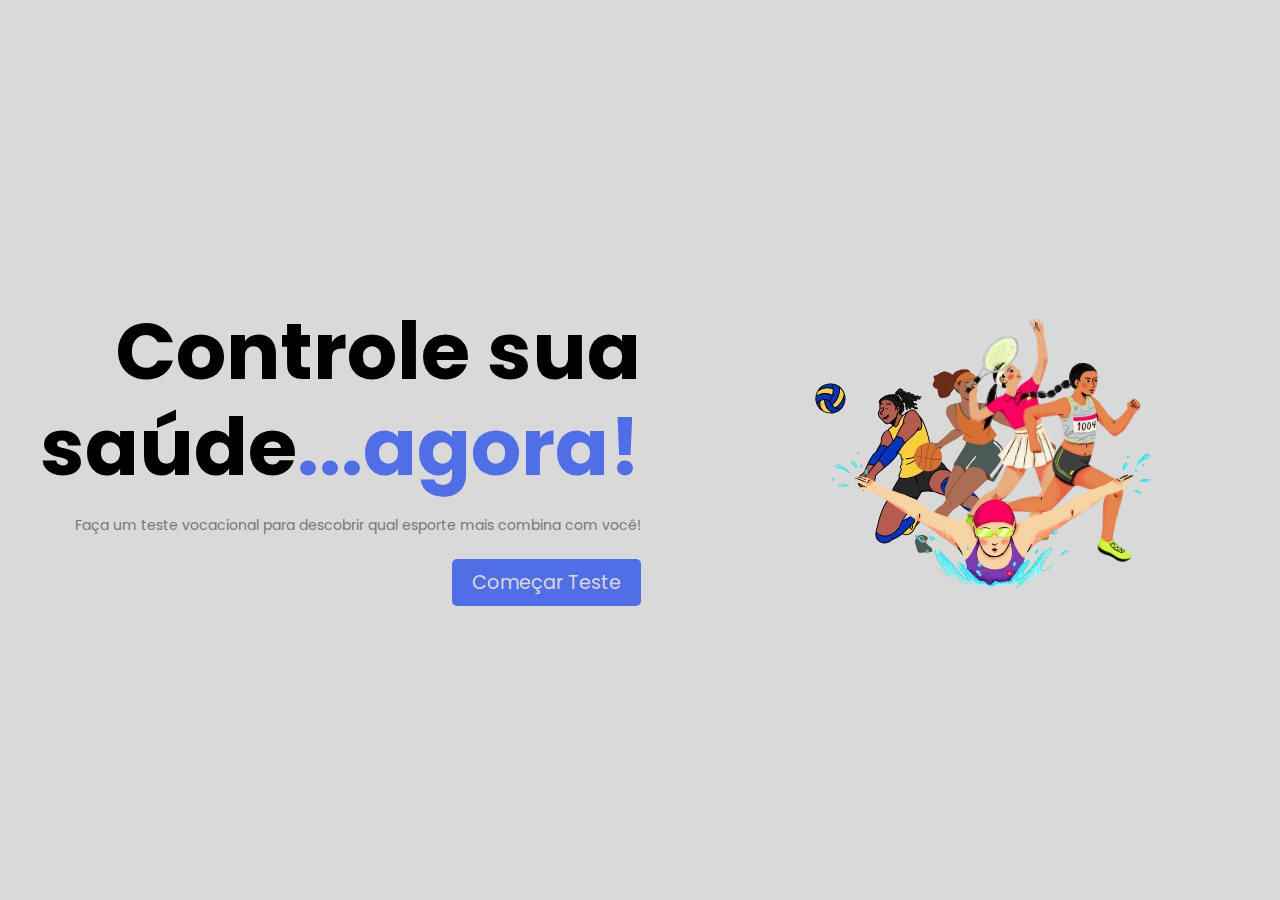
<file: index.html>
<!DOCTYPE html>
<html lang="en">

<head>
  <meta charset="UTF-8">
  <meta name="viewport" content="width=device-width, initial-scale=1.0">
  <link rel="shortcut icon" type="imagex/png" href="./img/LogoEsporte.png">
  <link rel="stylesheet" href="./styles/index.css">
  <title>Teste Vocacional Esportivo</title>
</head>

<body>
  <div class="introduction">
    <div>
      <h1>Controle sua saúde<span>...agora!</span></h1>
      <p>Faça um teste vocacional para descobrir qual esporte mais combina com você!</p>
      <a href="./view/teste.html">Começar Teste</a>
    </div>

    <img src="./img/imgEsporte.png">
  </div>
</body>

</html>
</file>
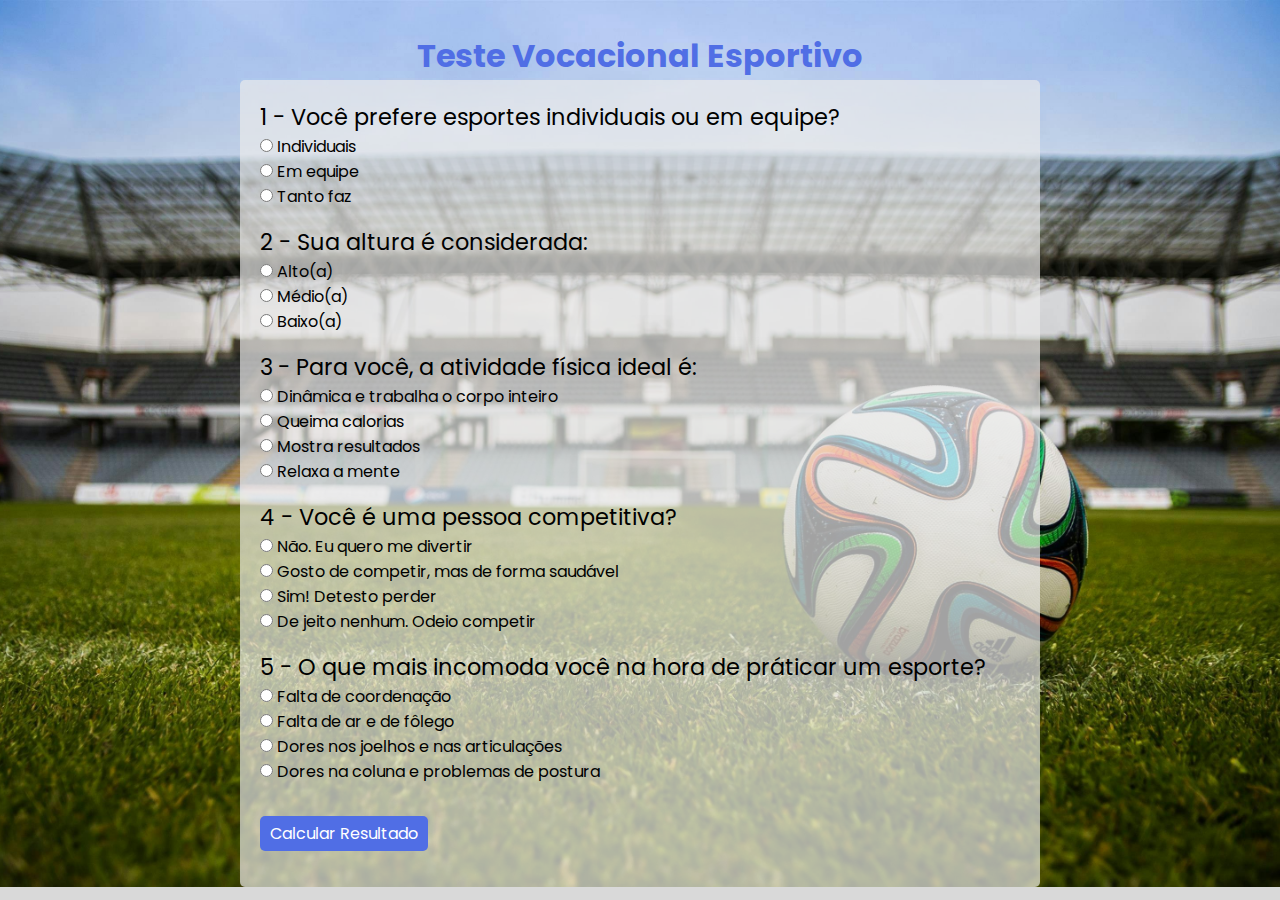
<file: view/teste.html>
<!DOCTYPE html>
<html lang="pt-BR">

<head>
  <meta charset="UTF-8">
  <meta name="viewport" content="width=device-width, initial-scale=1.0">
  <link rel="shortcut icon" type="imagex/png" href="../img/LogoEsporte.png">
  <link rel="stylesheet" href="../styles/teste.css">
  <title>Teste Vocacional Esportivo</title>
</head>

<body>
  <h1>Teste Vocacional Esportivo</h1>
  <div class="container">
    <div class="question">
      <label for="question1">1 - Você prefere esportes individuais ou em equipe?</label><br>
      <input type="radio" id="individual" name="question1" value="individual"> Individuais<br>
      <input type="radio" id="team" name="question1" value="team"> Em equipe<br>
      <input type="radio" id="either" name="question1" value="either"> Tanto faz<br>
    </div>

    <div class="question">
      <label for="question2">2 - Sua altura é considerada:</label><br>
      <input type="radio" id="tall" name="question2" value="tall"> Alto(a)<br>
      <input type="radio" id="medium" name="question2" value="medium"> Médio(a)<br>
      <input type="radio" id="short" name="question2" value="short"> Baixo(a)<br>
    </div>

    <div class="question">
      <label for="question3">3 - Para você, a atividade física ideal é:</label><br>
      <input type="radio" id="dynamic" name="question3" value="dynamic"> Dinâmica e trabalha o corpo inteiro<br>
      <input type="radio" id="burn_calories" name="question3" value="burn_calories"> Queima calorias<br>
      <input type="radio" id="shows_results" name="question3" value="shows_results"> Mostra resultados<br>
      <input type="radio" id="relaxes_mind" name="question3" value="relaxes_mind"> Relaxa a mente<br>
    </div>

    <div class="question">
      <label for="question4">4 - Você é uma pessoa competitiva?</label><br>
      <input type="radio" id="not_competitive" name="question4" value="not_competitive"> Não. Eu quero me divertir<br>
      <input type="radio" id="healthy_competitive" name="question4" value="healthy_competitive"> Gosto de competir, mas de forma saudável<br>
      <input type="radio" id="very_competitive" name="question4" value="very_competitive"> Sim! Detesto perder<br>
      <input type="radio" id="hate_competition" name="question4" value="hate_competition"> De jeito nenhum. Odeio competir<br>
    </div>

    <div class="question">
      <label for="question5">5 - O que mais incomoda você na hora de práticar um esporte?</label><br>
      <input type="radio" id="coordination" name="question5" value="coordination"> Falta de coordenação<br>
      <input type="radio" id="breathlessness" name="question5" value="breathlessness"> Falta de ar e de fôlego<br>
      <input type="radio" id="joint_pain" name="question5" value="joint_pain"> Dores nos joelhos e nas articulações<br>
      <input type="radio" id="back_pain" name="question5" value="back_pain"> Dores na coluna e problemas de postura<br>
    </div>

    <button onclick="showResult()">Calcular Resultado</button>

    <div class="result" id="result"></div>
  </div>




  <script src="../js/script.js"></script>

</body>

</html>
</file>
<file: styles/index.css>
@import url("https://fonts.googleapis.com/css2?family=Poppins:ital,wght@0,100;0,200;0,300;0,400;0,500;0,600;0,700;0,800;0,900;1,100;1,200;1,300;1,400;1,500;1,600;1,700;1,800;1,900&display=swap");

* {
  box-sizing: border-box;
  padding: 0;
  margin: 0;
  font-family: "Poppins", sans-serif;
}

body {
  background-color: #d9d9d9;
}

.introduction {
  display: grid;
  grid-template-columns: 1fr 1fr;
  justify-items: center;
  align-items: center;
  height: 100vh;
}

.introduction div {
  padding: 40px;
  text-align: right;
}

h1 {
  font-size: 5rem;
  line-height: 1.2;
  margin-bottom: 1.2rem;
}

h1 span {
 color: #506ee5;
}

p {
  font-size: .875rem;
  color: #7a7676;
  margin-bottom: 2rem;
}

a {
  padding: 10px 20px;
  font-size: 1.2rem;
  text-decoration: none;
  background-color: #506ee5;
  border-radius: 5px;
  color: #d9d9d9;
  transition: .34s;
}

a:hover {
  font-size: 1.4rem;
}

img {
  max-width: 100%;
}

@media (max-width: 950px) {
  .introduction {
    grid-template-columns: 1fr;
  }

  img {
    grid-row: 1;
  }

  .introduction div {
    text-align: center;
  }

  h1 {
    font-size: 4rem;
  }
}
</file>
<file: styles/teste.css>
@import url("https://fonts.googleapis.com/css2?family=Poppins:ital,wght@0,100;0,200;0,300;0,400;0,500;0,600;0,700;0,800;0,900;1,100;1,200;1,300;1,400;1,500;1,600;1,700;1,800;1,900&display=swap");

* {
  box-sizing: border-box;
  padding: 0;
  margin: 0;
  font-family: "Poppins", sans-serif;
}

body {
  height: 100%;
  background-color: #d9d9d9;
  display: flex;
  flex-direction: column;
  justify-content: center;
  align-items: center;
  background-image: url(../img/fut.jpg);
  background-repeat: no-repeat;
  background-position: center top;
  background-size: cover;
}

.container {
  background-color: #ebebebb0;
  padding: 20px;
  border-radius: 5px;
  width: 800px;
}

h1 {
  font-size: 2rem;
  color: #506ee5;
  margin-top: 2rem;
}

.question {
  margin-bottom: 1rem;
}

button {
  padding: 5px 10px;
  border-radius: 5px;
  border: none;
  background-color: #506ee5;
  font-size: 1rem;
  color: #fff;
  margin-top: 1rem;
  margin-bottom: 1rem;
  cursor: pointer;
  transition: 0.3s;
}

button:hover {
  font-size: 1.1rem;
}

input,
label {
  font-size: 1.4rem;
}
</file>
